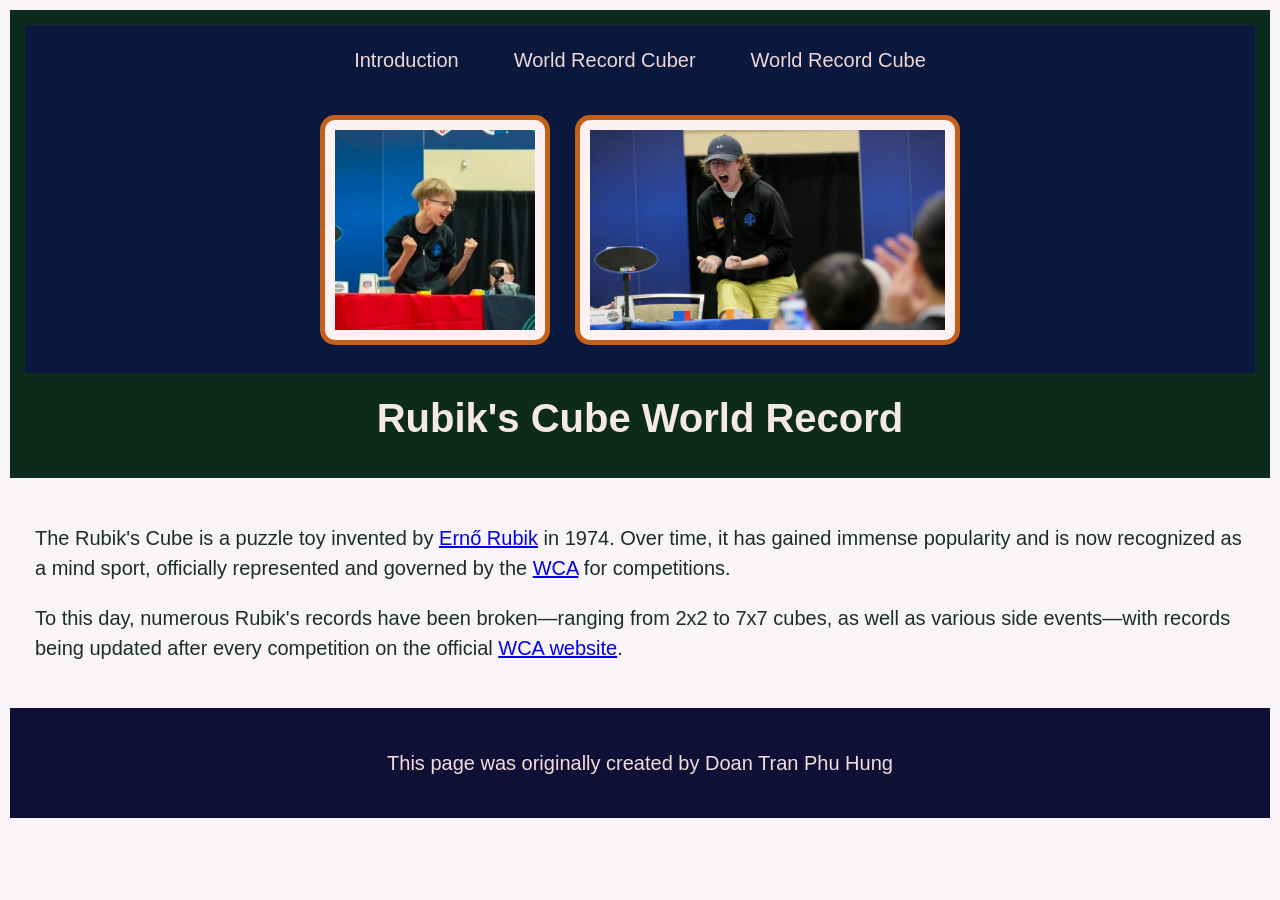
<file: index.html>
<!DOCTYPE html>
<html lang="en">

<head>
  <meta charset="utf-8">
  <meta name="viewport" content="width=device-width">
  <title>Rubik's Cube World Record</title>
  
  <link rel="stylesheet" href="css/style.css">
</head>

<body>
  <div class="skip-link">
    <a href="#main-content">Skip to main content</a>
  </div>
  <header>
    <div class="flex">
    <nav>
      <ul>
        <li><a href="index.html">Introduction</a></li>
        <li><a href="player_wr.html">World Record Cuber</a></li>
        <li><a href="cube_wr.html">World Record Cube</a></li>
      </ul>
    </nav>
    </div>

    <nav>
      <ul>
        <li><img src="images/players/timofei-congra.jpeg" width="200" alt="Timofei Tarasenko celebrate when he completed his solved"></li>
        <li><img src="images/players/tymon-congra.jpg" width="355" alt="Tymon Kolasinski celebrate when he completed his solved"></li>
      </ul>
    </nav>
    <h1>Rubik's Cube World Record</h1>
  </header>
  <main id = "main-content">
    <p>The Rubik's Cube is a puzzle toy invented by <a href="https://en.wikipedia.org/wiki/Ern%C5%91_Rubik">Ernő Rubik</a> in 1974. 
        Over time, it has gained immense popularity and is now recognized as a mind sport, 
        officially represented and governed by the <a href="https://www.worldcubeassociation.org/">WCA</a> for competitions. </p>

    <p>To this day, numerous Rubik's records have been broken—ranging from 2x2 to 7x7 cubes, 
        as well as various side events—with records being updated after every competition on the official <a href="https://www.worldcubeassociation.org/">WCA website</a>.</p>

  </main>
  <footer>
    <p>This page was originally created by Doan Tran Phu Hung</p>
  </footer>

</body>

</html>
</file>
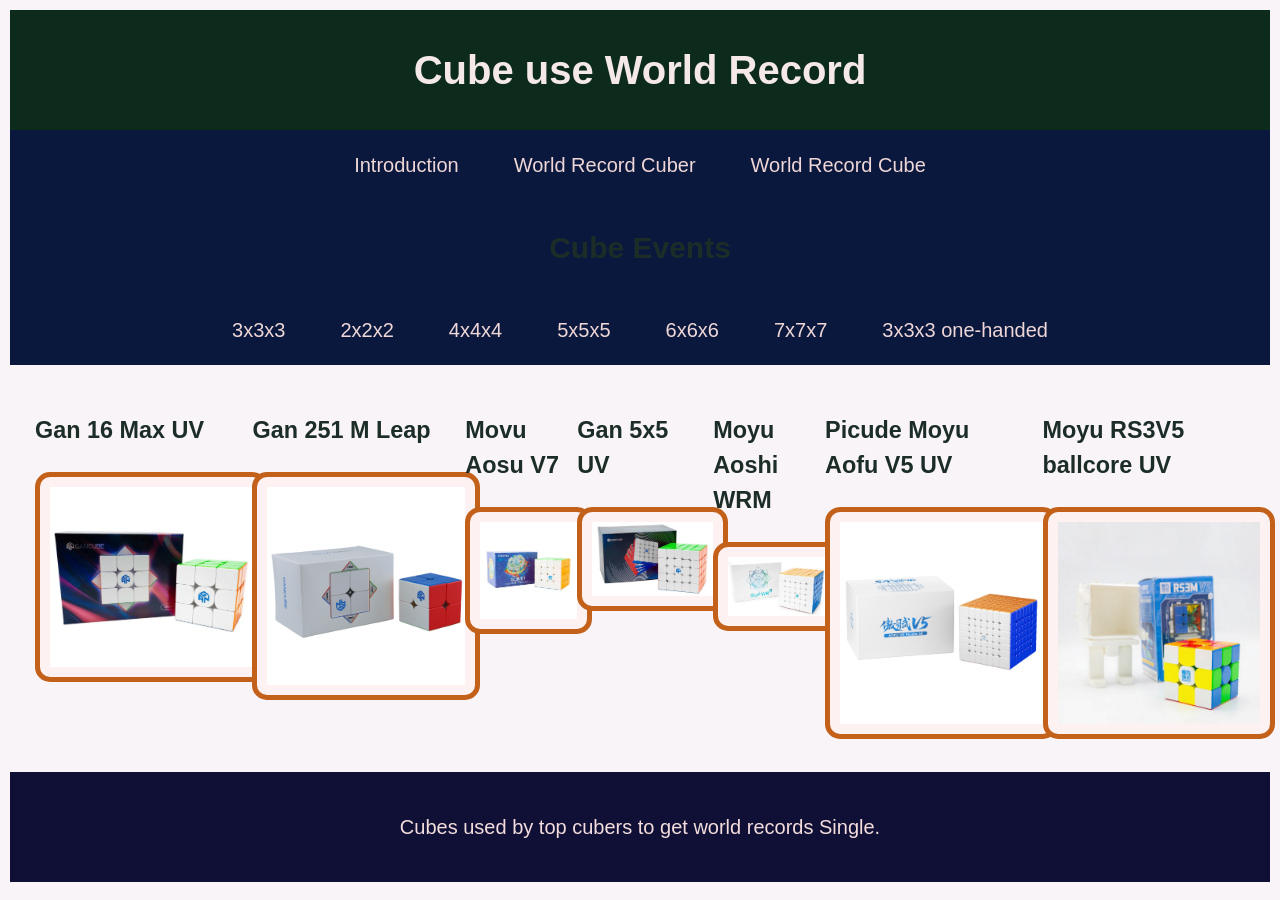
<file: cube_wr.html>
<!DOCTYPE html>
<html lang="en">
<head>
    <meta charset="UTF-8">
    <meta name="viewport" content="width=device-width, initial-scale=1.0">
    <title>World Record Cube</title>

    <link rel="stylesheet" href="css/style.css">
</head>
<body>
    <div class="skip-link">
        <a href="#main-content">Skip to main content</a>
    </div>
    <header>
        <h1>Cube use World Record</h1>
    </header>
    <div class="flex">
    <nav>
      <ul>
        <li><a href="index.html">Introduction</a></li>
        <li><a href="player_wr.html">World Record Cuber</a></li>
        <li><a href="cube_wr.html">World Record Cube</a></li>
      </ul>
    </nav>
    </div>
    <div class="flex">
    <nav>
        <h2>Cube Events</h2>
        <ul>
            <li><a href="#3x3x3cube">3x3x3</a></li>
            <li><a href="#2x2x2cube">2x2x2</a></li>
            <li><a href="#4x4x4cube">4x4x4</a></li>
            <li><a href="#5x5x5cube">5x5x5</a></li>
            <li><a href="#6x6x6cube">6x6x6</a></li>
            <li><a href="#7x7x7cube">7x7x7</a></li>
            <li><a href="#3x3x3one-handedcube">3x3x3 one-handed</a></li>
        </ul>
    </nav>
    </div>

    <main id = "main-content">
        <div class="flex">
            <section id="3x3x3cube">
                <!-- <h2>3x3x3 Rubik's Cube </h2> -->
                <article>
                    <h3>Gan 16 Max UV</h3>
                    
                    <img src="images/cubes/cube33.jpg" alt="Gan 16 Max UV used by Xuanyi to get world record 3x3x3" width="300">
                    
                </article>
            </section>

            <section id="2x2x2cube">
                <!-- <h2>2x2x2 Rubik's Cube </h2> -->
                <article>
                    <h3>Gan 251 M Leap</h3>
                    
                    <img src="images/cubes/cube22.jpg" alt="Gan 251M Leap used by Ziyu to get world record 2x2x2" width="300">
                    
                </article>
            </section>

            <section id="4x4x4cube">
                <!-- <h2>4x4x4 Rubik's Cube </h2> -->
                <article>
                    <h3>Movu Aosu V7</h3>
                    
                    <img src="images/cubes/cube44.webp" alt="Movu Aosu V7 used by Tymon Kolasinski to get world record 4x4x4" width="300">
                    
                </article>
            </section>

            <section id="5x5x5cube">
                <!-- <h2>5x5x5 Rubik's Cube </h2> -->
                <article>
                    <h3>Gan 5x5 UV</h3>
                    
                    <img src="images/cubes/cube55.webp" alt="Gan 5x5 UV used by Tymon Kolasinski to get world record 5x5x5" width="300">
                    
                </article>
            </section>

            <section id="6x6x6cube">
                <!-- <h2>6x6x6 Rubik's Cube </h2> -->
                <article>
                    <h3>Moyu Aoshi WRM</h3>
                    
                    <img src="images/cubes/cube66.webp" alt="Movu Aoshi WRM used by Max Park to get world record 6x6x6" width="300">
                    
                </article>
            </section>

            <section id="7x7x7cube">
                <!-- <h2>7x7x7 Rubik's Cube </h2> -->
                <article>
                    <h3>Picude Moyu Aofu V5 UV</h3>
                    
                    <img src="images/cubes/cube77.jpg" alt="Picube Moyu Aofu V5 used by Timofei Tarasenko to get world record 7x7x7" width="300">
                    
                </article>
            </section>

            <section id="3x3x3one-handedcube">
                <!-- <h2>3x3x3 Rubik's Cube (One-Handed) </h2> -->
                <article>
                    <h3>Moyu RS3V5 ballcore UV</h3>
                    
                    <img src="images/cubes/cubeoh.png" alt="Moyu RS3V5 ballcore UV used by Patrick Ponce to get world record 3x3x3 one-handed" width="300">
                    
                </article>
            </section>
        </div>
    </main>

    <footer>
        <p>Cubes used by top cubers to get world records Single.</p>
    </footer>
    
</body>
</html>
</file>
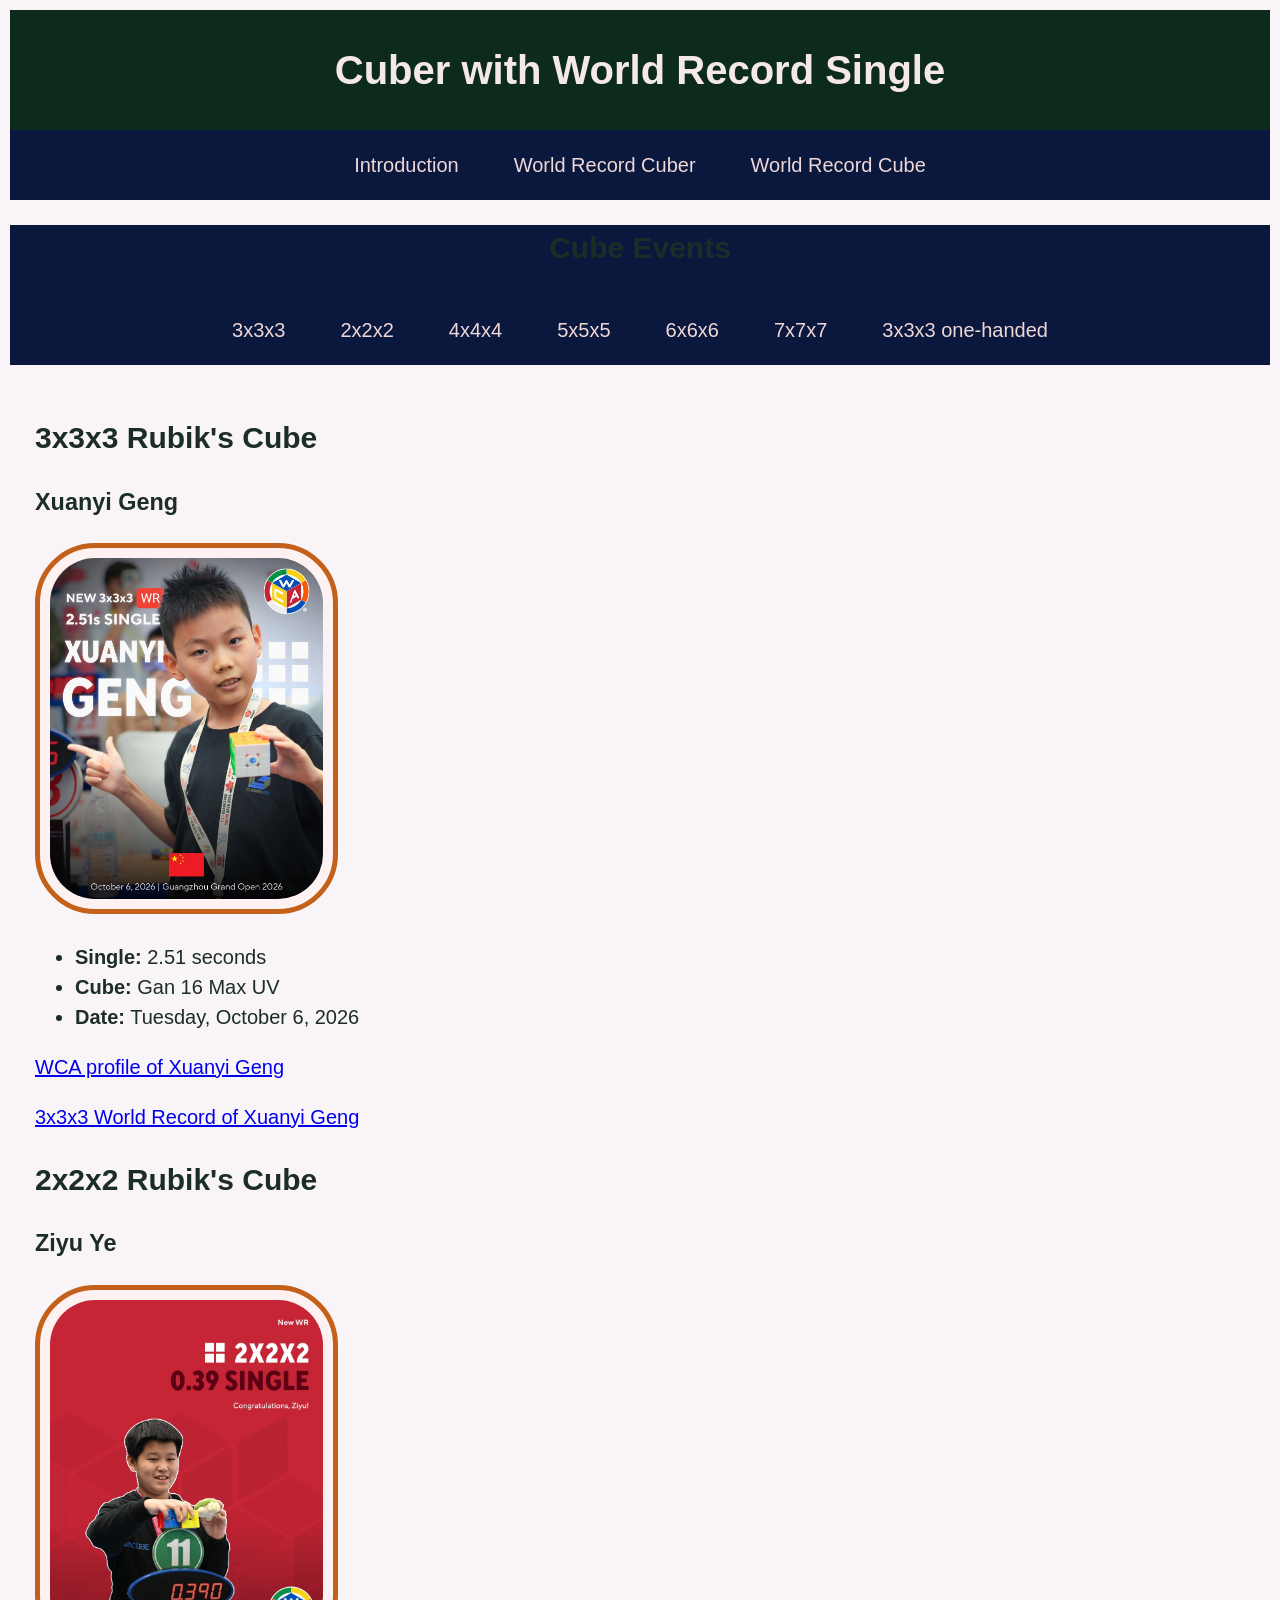
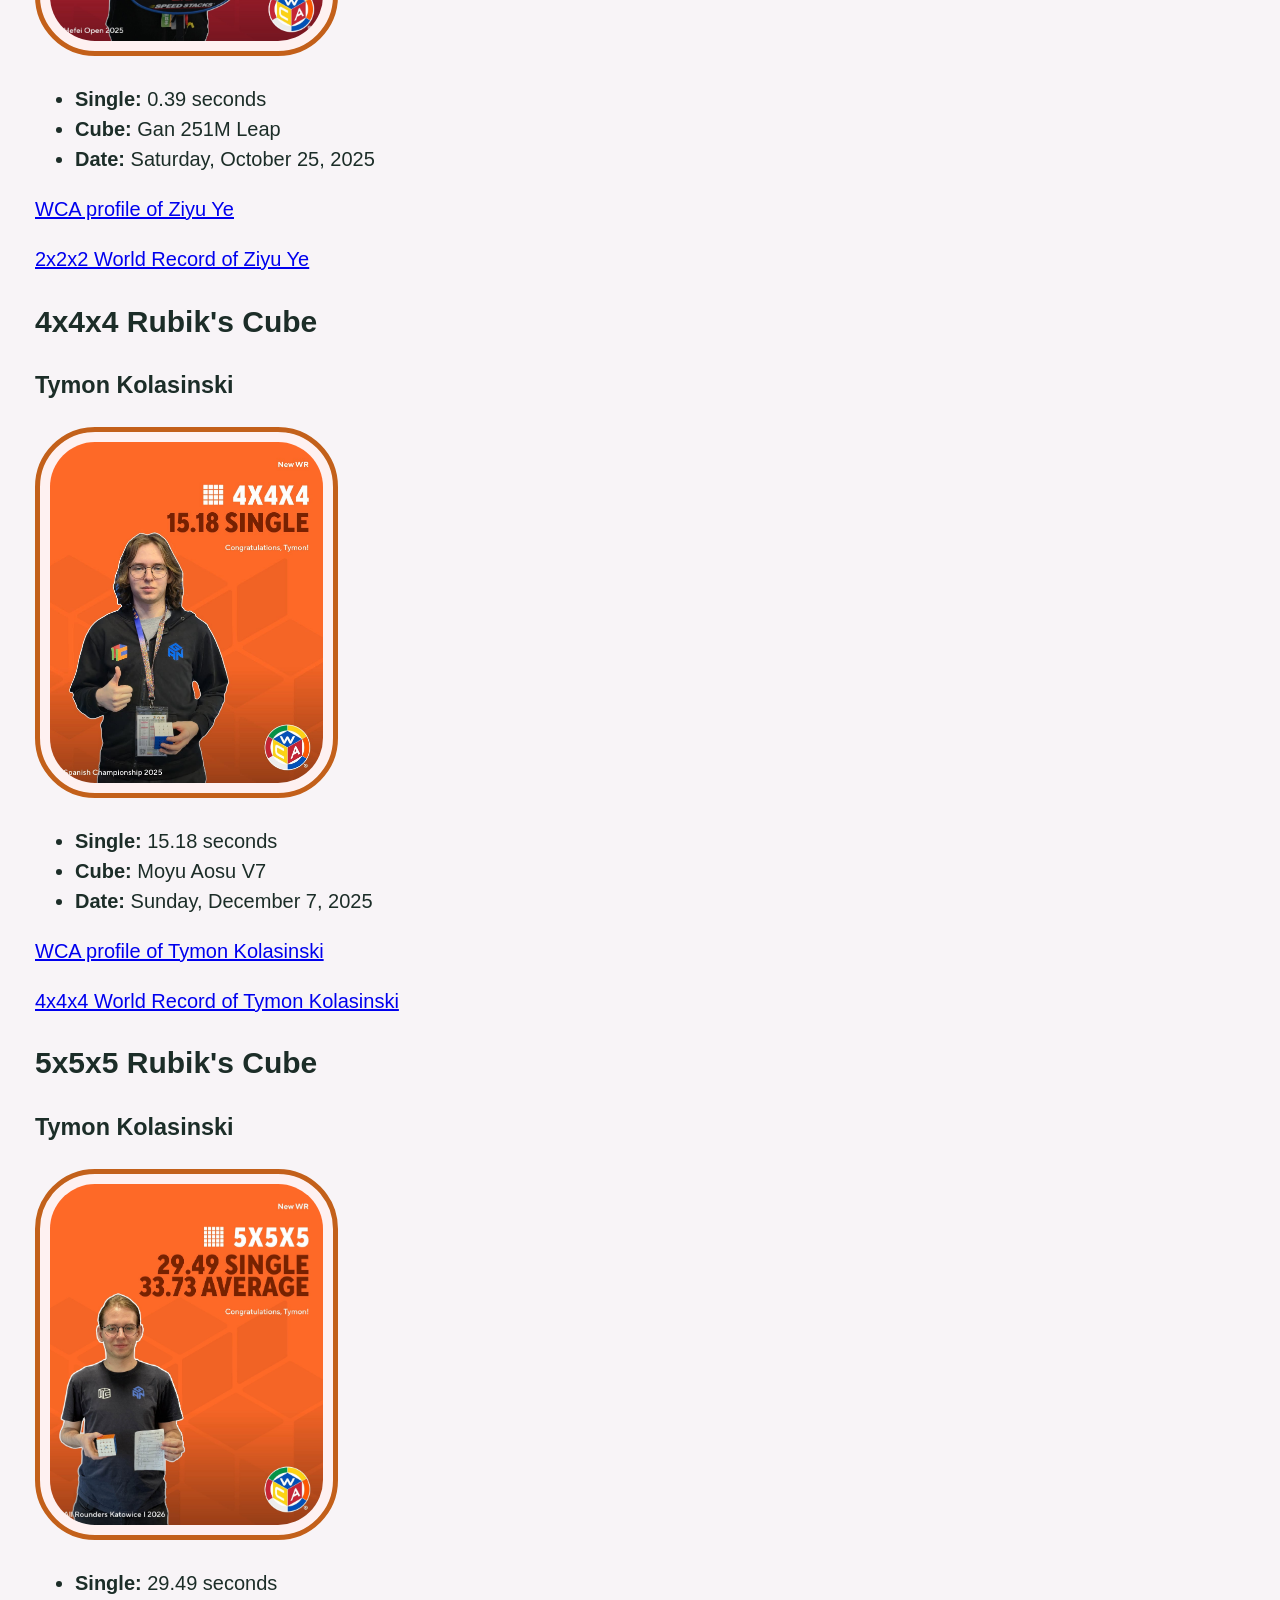
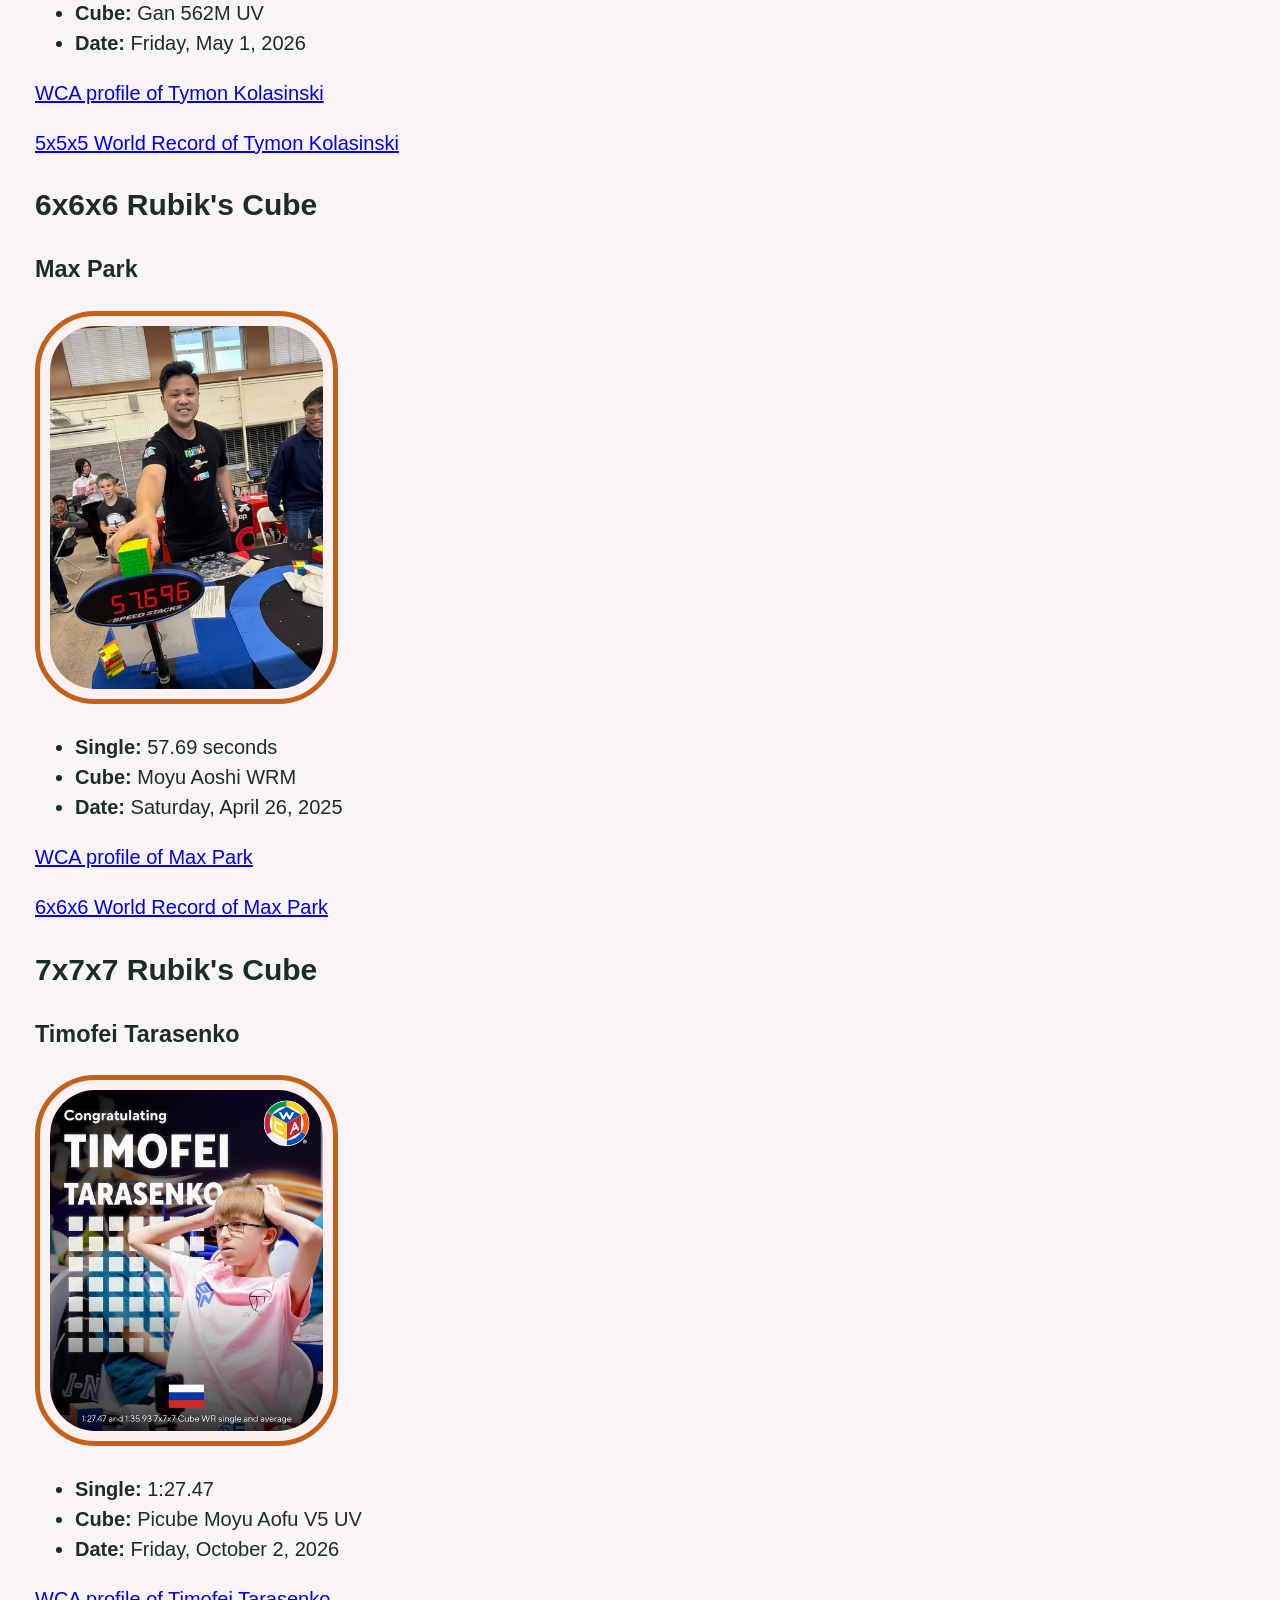
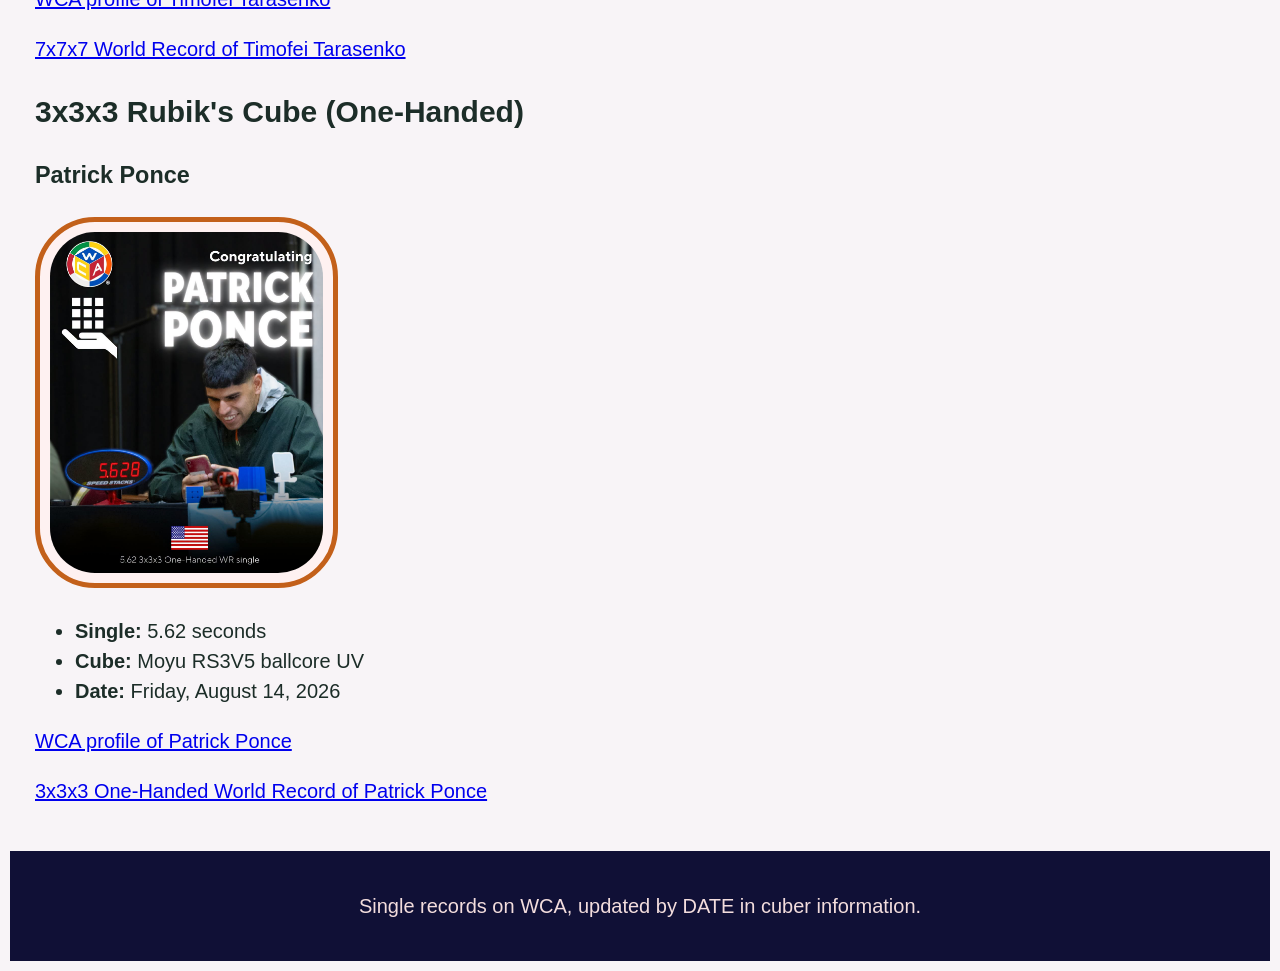
<file: player_wr.html>
<!DOCTYPE html>
<html lang="en">
<head>
    <meta charset="UTF-8">
    <meta name="viewport" content="width=device-width, initial-scale=1.0">
    <title>World Record Cuber</title>

    <link rel="stylesheet" href="css/style.css">
</head>
<body>
    <div class="skip-link">
    <a href="#main-content">Skip to main content</a>
  </div>
    <header>
        <h1>Cuber with World Record Single</h1>
    </header>
    <nav>
      <ul>
        <li><a href="index.html">Introduction</a></li>
        <li><a href="player_wr.html">World Record Cuber</a></li>
        <li><a href="cube_wr.html">World Record Cube</a></li>
      </ul>
    </nav>
    <nav>
        <h2>Cube Events</h2>
        <ul>
            <li><a href="#3x3x3cube">3x3x3</a></li>
            <li><a href="#2x2x2cube">2x2x2</a></li>
            <li><a href="#4x4x4cube">4x4x4</a></li>
            <li><a href="#5x5x5cube">5x5x5</a></li>
            <li><a href="#6x6x6cube">6x6x6</a></li>
            <li><a href="#7x7x7cube">7x7x7</a></li>
            <li><a href="#3x3x3one-handedcube">3x3x3 one-handed</a></li>
        </ul>
    </nav>

    <main id = "main-content">
        <div class="grid">
        <section id="3x3x3cube">
            <h2>3x3x3 Rubik's Cube </h2>
            <article>
                <h3>Xuanyi Geng</h3>
                
                <img src="images/players/wr3x3.jpg" alt="Xuanyi Geng got the world record for 3x3x3 Rubik's Cube with 2.51 seconds by Gan 16 Max UV" width="300">
                <ul>
                    <li><strong>Single:</strong> 2.51 seconds</li>
                    <li><strong>Cube:</strong> Gan 16 Max UV</li>
                    <li><strong>Date:</strong> Tuesday, October 6, 2026</li>
                </ul>
                <!--<img src="images/cube1.jpg" alt="Teodor Zajder">-->
                <p><a href="https://www.worldcubeassociation.org/persons/2023GENG02" target="_blank" rel="noopener noreferrer">WCA profile of Xuanyi Geng</a></p>
                <p><a href="https://www.youtube.com/watch?v=Ki9EeaF4MLI" target="_blank" rel="noopener noreferrer">3x3x3 World Record of Xuanyi Geng</a></p>
            </article>
        </section>

        <section id="2x2x2cube">
            <h2>2x2x2 Rubik's Cube </h2>
            <article>
                <h3>Ziyu Ye</h3>
                
                <img src="images/players/wr22.jpg" alt="Ziyu Ye got the world record for 2x2x2 Rubik's Cube with 0.39 seconds by Gan 251M Leap" width="300">
                <ul>
                    <li><strong>Single:</strong> 0.39 seconds</li>
                    <li><strong>Cube:</strong> Gan 251M Leap</li>
                    <li><strong>Date:</strong> Saturday, October 25, 2025</li>
                </ul>
                <!--<img src="images/cube1.jpg" alt="Ziyu Ye">-->
                <p><a href="https://www.worldcubeassociation.org/persons/2021YEZI01" target="_blank" rel="noopener noreferrer">WCA profile of Ziyu Ye</a></p>
                <p><a href="https://www.youtube.com/watch?v=or1Qr4_QwlQ" target="_blank" rel="noopener noreferrer">2x2x2 World Record of Ziyu Ye</a></p>
            </article>
        </section>

        <section id="4x4x4cube">
            <h2>4x4x4 Rubik's Cube </h2>
            <article>
                <h3>Tymon Kolasinski</h3>
                
                <img src="images/players/w44.jpg" alt="Tymon Kolasinski got the world record for 4x4x4 Rubik's Cube with 15.18 seconds by Moyu Aosu V7" width="300">
                <ul>
                    <li><strong>Single:</strong> 15.18 seconds</li>
                    <li><strong>Cube:</strong> Moyu Aosu V7</li>
                    <li><strong>Date:</strong> Sunday, December 7, 2025</li>
                </ul>
                <!--<img src="images/cube1.jpg" alt="Tymon Kolasinski">-->
                <p><a href="https://www.worldcubeassociation.org/persons/2016KOLA02" target="_blank" rel="noopener noreferrer">WCA profile of Tymon Kolasinski</a></p>
                <p><a href="https://www.youtube.com/watch?v=P0N-Go5G83M&list=YS" target="_blank" rel="noopener noreferrer">4x4x4 World Record of Tymon Kolasinski</a></p>
            </article>
        </section>

        <section id="5x5x5cube">
            <h2>5x5x5 Rubik's Cube </h2>
            <article>
                <h3>Tymon Kolasinski</h3>
                
                <img src="images/players/wr55.jpg" alt="Tymon Kolasinski got the world record for 5x5x5 Rubik's Cube with 29.49 seconds by Gan 562M UV" width="300">
                <ul>
                    <li><strong>Single:</strong> 29.49 seconds</li>
                    <li><strong>Cube:</strong> Gan 562M UV</li>
                    <li><strong>Date:</strong> Friday, May 1, 2026</li>
                </ul>
                <!--<img src="images/cube1.jpg" alt="Tymon Kolasinski">-->
                <p><a href="https://www.worldcubeassociation.org/persons/2016KOLA02" target="_blank" rel="noopener noreferrer">WCA profile of Tymon Kolasinski</a></p>
                <p><a href="https://www.youtube.com/watch?v=sWqFKF7qsng&list=PLcNBYFtrjK-8&index=3" target="_blank" rel="noopener noreferrer">5x5x5 World Record of Tymon Kolasinski</a></p>
            </article>
        </section>

        <section id="6x6x6cube">
            <h2>6x6x6 Rubik's Cube </h2>
            <article>
                <h3>Max Park</h3>
                
                <img src="images/players/wr6x6.jpg" alt="Max Park got the world record for 6x6x6 Rubik's Cube with 57.69 by Moyu Aoshi WRM" width="300">
                <ul>
                    <li><strong>Single:</strong> 57.69 seconds</li>
                    <li><strong>Cube:</strong> Moyu Aoshi WRM</li>
                    <li><strong>Date:</strong> Saturday, April 26, 2025</li>
                </ul>
                <!--<img src="images/cube1.jpg" alt="Teodor Zajder">-->
                <p><a href="https://www.worldcubeassociation.org/persons/2012PARK03" target="_blank" rel="noopener noreferrer">WCA profile of Max Park</a></p>
                <p><a href="https://www.youtube.com/watch?v=Sfou_L85Z_Q&list=PLcNBYFtrjK-8&index=4" target="_blank" rel="noopener noreferrer">6x6x6 World Record of Max Park</a></p>
            </article>
        </section>

        <section id="7x7x7cube">
            <h2>7x7x7 Rubik's Cube </h2>
            <article>
                <h3>Timofei Tarasenko</h3>
                
                <img src="images/players/wr7x7.jpg" alt="Timofei Tarasenko got the world record for 7x7x7 Rubik's Cube with 1:27.47 by Picube Moyu Aofu V5 UV" width="300">
                <ul>
                    <li><strong>Single:</strong> 1:27.47 </li>
                    <li><strong>Cube:</strong> Picube Moyu Aofu V5 UV</li>
                    <li><strong>Date:</strong> Friday, October 2, 2026</li>
                </ul>
                <!--<img src="images/cube1.jpg" alt="Teodor Zajder">-->
                <p><a href="https://www.worldcubeassociation.org/persons/2019TARA09" target="_blank" rel="noopener noreferrer">WCA profile of Timofei Tarasenko</a></p>
                <p><a href="https://www.youtube.com/watch?v=Z_ud4IUgBc0" target="_blank" rel="noopener noreferrer">7x7x7 World Record of Timofei Tarasenko</a></p>
            </article>
        </section>

        <section id="3x3x3one-handedcube">
            <h2>3x3x3 Rubik's Cube (One-Handed) </h2>
            <article>
                <h3>Patrick Ponce</h3>
                
                <img src="images/players/wroh.jpg" alt="Patrick Ponce got the world record for 3x3x3 Rubik's Cube (One-Handed) with 5.62 seconds by Moyu RS3V5 ballcore UV" width="300">
                <ul>
                    <li><strong>Single:</strong> 5.62 seconds</li>
                    <li><strong>Cube:</strong> Moyu RS3V5 ballcore UV</li>
                    <li><strong>Date:</strong> Friday, August 14, 2026</li>
                </ul>
                <!--<img src="images/cube1.jpg" alt="Teodor Zajder">-->
                <p><a href="https://www.worldcubeassociation.org/persons/2012PONC02" target="_blank" rel="noopener noreferrer">WCA profile of Patrick Ponce</a></p>
                <p><a href="https://www.youtube.com/watch?v=wQGJbA1nJAM&list=PLcNBYFtrjK-8&index=6" target="_blank" rel="noopener noreferrer">3x3x3 One-Handed World Record of Patrick Ponce</a></p>
            </article>
        </section>
        </div>
    </main>

    <footer>
        <p>Single records on WCA, updated by DATE in cuber information.</p>
    </footer>
    
</body>
</html>
</file>
<file: css/style.css>
body {
  font-family: 'Comic Sans MS', sans-serif;
  font-size: 20px;
  line-height: 1.5;
  margin: 0.5em;
  background-color: #f8f4f7;
  color: #1c2d28;
}


.skip-link {
  position: absolute;
  top: -120px;
  left: 20px;
  background-color: #13112f;
  color: #edd2d2;
  padding: 15px 20px;
  z-index: 120;
}
.skip-link:focus {
  top: 20px;
}


header {
  background-color: #0d2b1d;
  color: #f5e8e8;
  padding: 15px 15px;
}
h1 {
  margin: 15px 0;
  text-align: center;
  
}
footer {
  background-color: #101036;
  color: #f3dddd;
  text-align: center;
  padding: 20px;
}


nav {
  
  background-color: #0b183e;
  text-align: center;
  width: 100%;
}
nav ul {
  display: inline-flex;
  justify-content: center;
  gap: 25px;
  list-style: none;
  margin: 0;
  padding: 20px;
}
nav a {
  color: #efd7d7;
  text-decoration: none;
  padding: 10px 15px;
  border-radius: 10px;
}
nav a:hover,
nav a:focus {
  background-color: #c3601a;
  color: #0f0909;
}


main {
  padding: 25px;
}


img {
  border: 5px solid #c3601a;
  padding: 10px;
  border-radius: 15px;
  max-width: 100%;
  height: auto;
  background-color: #fef1f1;
}


.grid {
  display: inline-block;
  grid-template-columns: 2fr 2fr;
  gap: 25px;
}
.grid img {
  width: 25%;
  box-sizing: border-box;
}


.flex {
  display: flex;
  flex-wrap: nowrap;
  justify-content: space-around;
  gap: 15px;
}
.flex img {
  justify-content: center;
  height: auto;
  width: 100%;
}


img {
  transition: transform 0.4s, box-shadow 0.4s;
}
img:hover {
  transform: scale(1.1);
  box-shadow: 0 8px 16px rgba(46, 15, 15, 0.4);
}


.grid img:nth-child(even) {
  border-radius: 60px;
}
.flex img:nth-child(odd) {
  border-radius: 60%;
}
</file>
